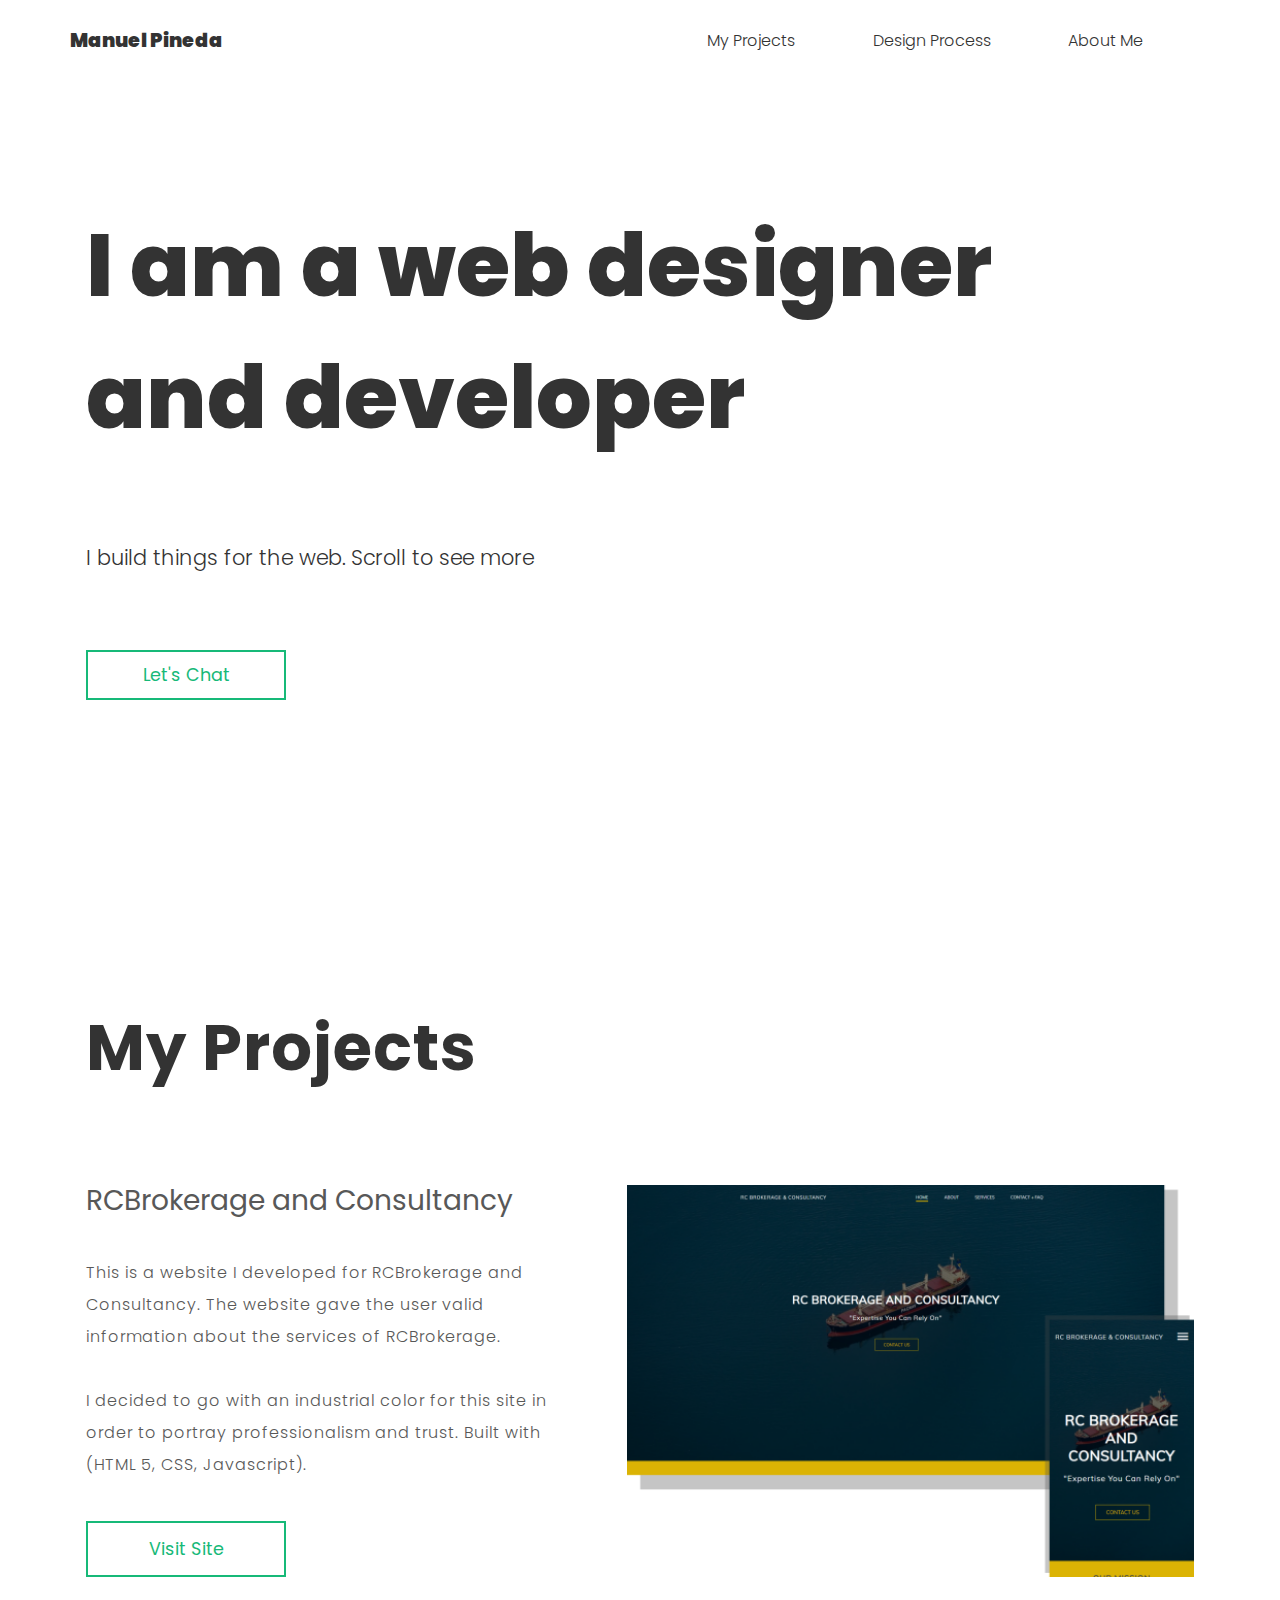
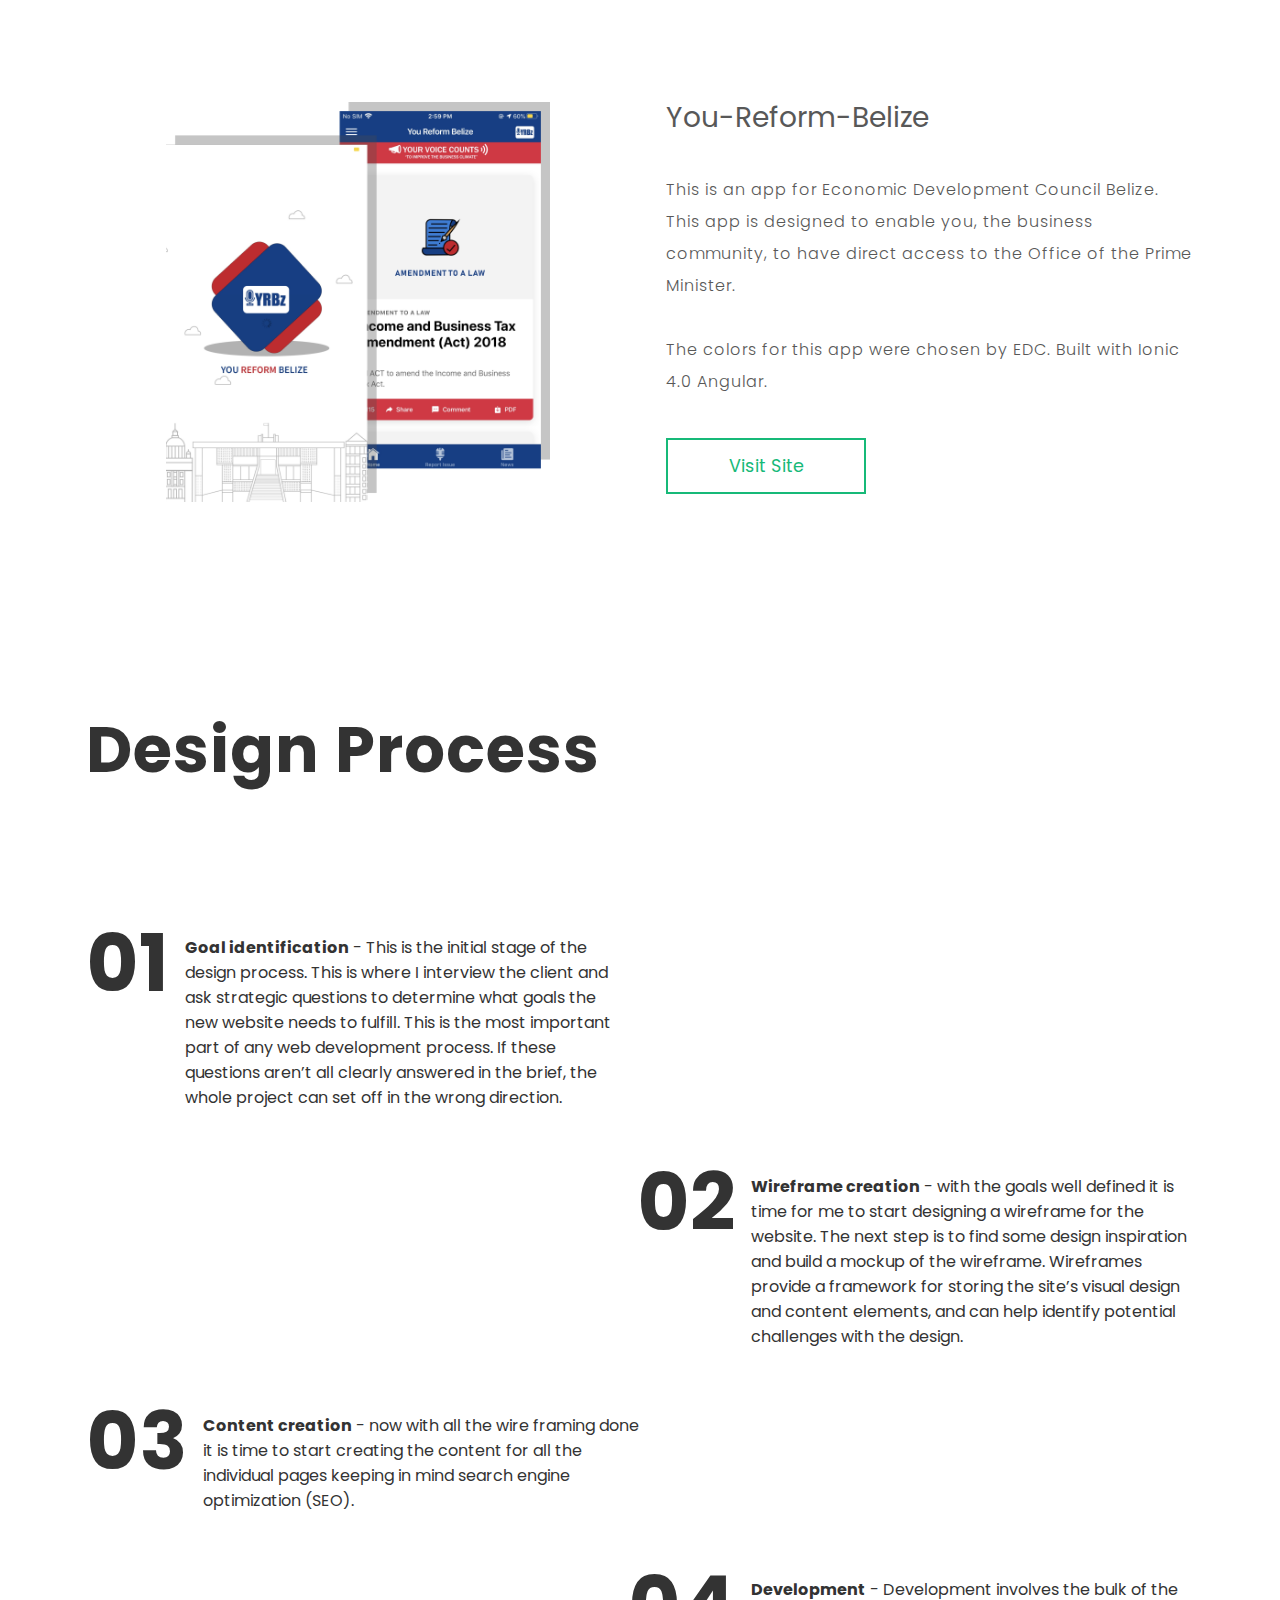
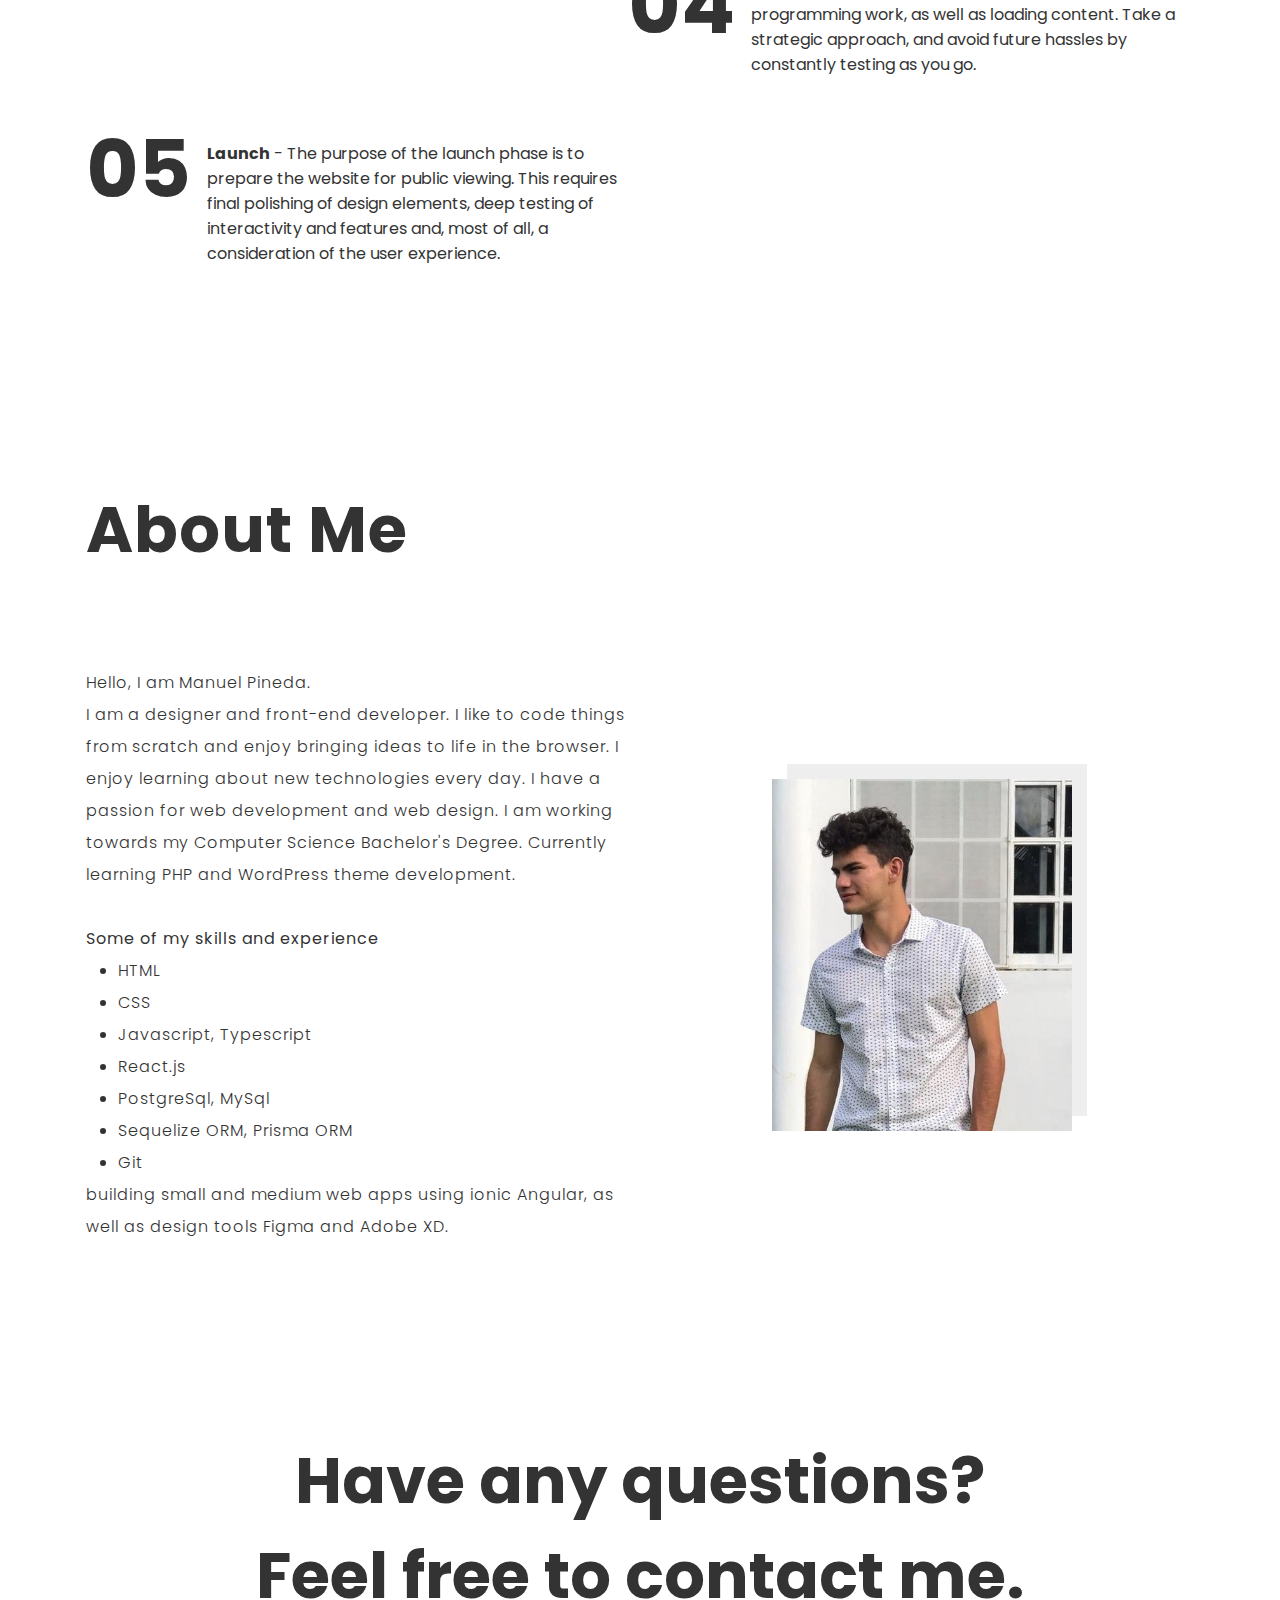
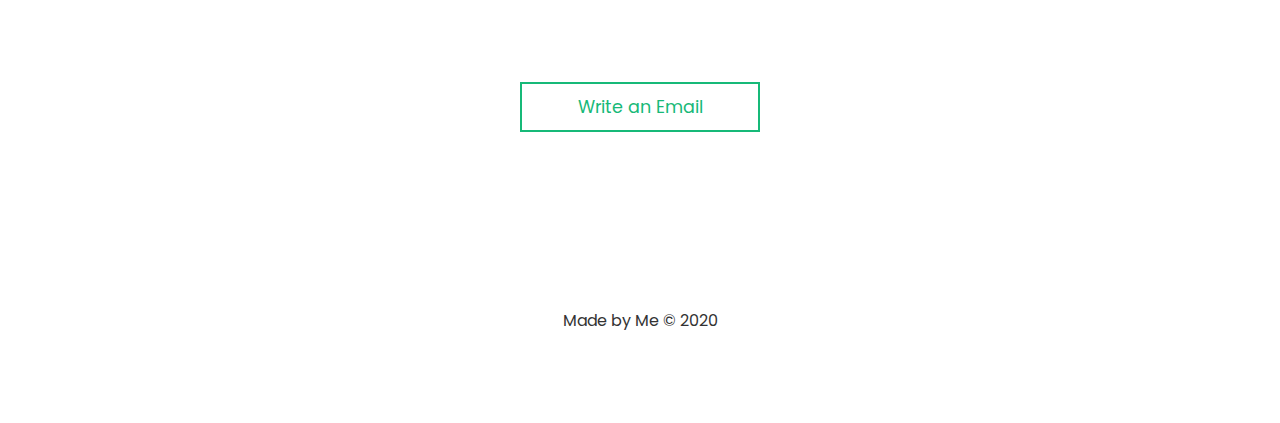
<file: index.html>
<!DOCTYPE html>
<html lang="en">
<head>
    <meta charset="UTF-8">
    <meta name="viewport" content="width=device-width, initial-scale=1.0">
    <meta http-equiv="X-UA-Compatible" content="ie=edge">

    <link rel="icon" href="img/favicon.ico" type="image/x-icon"/>
    <link rel="stylesheet" href="https://cdnjs.cloudflare.com/ajax/libs/font-awesome/5.13.0/css/all.min.css"
          integrity="sha256-h20CPZ0QyXlBuAw7A+KluUYx/3pK+c7lYEpqLTlxjYQ=" crossorigin="anonymous"/>

    <link rel="stylesheet" href="css/style.css">

    <title>Manuel Pineda</title>
</head>
<body>

<div class="nav">
    <nav>
        <div class="logo">
            <a id="logotxt" href="#home">Manuel Pineda</a>
        </div>

        <div class="hamburger">
            <div class="line1"></div>
            <div class="line2"></div>
            <div class="line3"></div>
        </div>

        <ul class="nav-links">
            <li><a href="#works" class="nav-link">My Projects</a></li>
            <li><a href="#design" class="nav-link">Design Process</a></li>
            <li><a href="#about" class="nav-link">About Me</a></li>
        </ul>

    </nav>
</div>

<div id="home" class="hero-container">

    <!--    Your vision, my ambition, our design.-->

    <div class="hero">
        <h1>I am a web designer<br> and developer</h1>
        <h4>I build things for the web. Scroll to see more</h4>
        <!--Your idea, my passion, our design-->
        <a class="btn" href="mailto:manuelhpineda2000@gmail.com?subject=Hey" target="_blank" rel="noopener noreferrer">
            Let's Chat
        </a>
    </div>
</div>

<section id="works">
    <div class="container">
        <div class="title-ctn">
            <h1>My Projects</h1>
        </div>
        <div class="two-grid prj-margin">
            <div class="prj-info">
                <h4>RCBrokerage and Consultancy</h4>
                <p>This is a website I developed for RCBrokerage and Consultancy. The website gave the user valid
                    information about the services of RCBrokerage.<br><br>
                    I decided to go with an industrial color for this site in order to
                    portray professionalism and trust. Built with (HTML 5, CSS, Javascript).
                </p>
                <a href="https://rcbrokerage.bz/" target="_blank" class="btn prj-btn">Visit Site</a>
            </div>
            <div class="prj-picture">
                <img src="img/rc.png" alt="picture">
            </div>
        </div>

        <div class="two-grid">
            <div class="prj-picture pic-reverse">
                <img src="img/yrbz.png" alt="picture">
            </div>
            <div class="prj-info info-reverse">
                <h4>You-Reform-Belize</h4>
                <p>This is an app for Economic Development Council Belize. This app is designed to enable you, the
                    business community, to have direct access to the Office of the Prime Minister. <br><br>
                    The colors for this app were chosen by EDC. Built with Ionic 4.0 Angular.
                </p>
                <!--                The audience for RCBrokerage is the general populace and business owners trying to import good to-->
                <!--                the country through the borders.-->
                <a href="https://apps.apple.com/gb/app/you-reform-belize/id1500947379" target="_blank"
                   class="btn prj-btn">Visit
                    Site</a>
            </div>
        </div>
    </div>
</section>

<section id="design">
    <div class="container">
        <div class="title-ctn">
            <h1>Design Process</h1>
        </div>
        <div class="design-process-ctn">
            <div class="step">
                <h1>01</h1>
                <p><strong>Goal identification</strong> - This is the initial stage of the design process. This is where I interview the
                    client and ask strategic questions to determine what goals the new website needs to fulfill. This is
                    the most important part of any web development process. If these questions aren’t all clearly
                    answered in the brief, the whole project can set off in the wrong direction.
                </p>
            </div>
            <div class="step step-right">
                <h1>02</h1>
                <p><strong>Wireframe creation</strong> - with the goals well defined it is time for me to start designing a wireframe for
                    the website. The next step is to find some design inspiration and build a mockup of the wireframe.
                    Wireframes provide a framework for storing the site’s visual design and content elements, and can
                    help identify potential challenges with the design.
                </p>
            </div>
            <div class="step">
                <h1>03</h1>
                <p><strong>Content creation</strong> - now with all the wire framing done it is time to start creating the content for all
                    the individual pages keeping in mind search engine optimization (SEO).</p>
            </div>
            <div class="step step-right">
                <h1>04</h1>
                <p><strong>Development</strong> - Development involves the bulk of the programming work, as well as loading content.
                    Take a strategic approach, and avoid future hassles by constantly testing as you go.
                </p>
            </div>
            <div class="step">
                <h1>05</h1>
                <p><strong>Launch</strong> - The purpose of the launch phase is to prepare the website for public viewing. This requires
                    final polishing of design elements, deep testing of interactivity and features and, most of all, a
                    consideration of the user experience.
                </p>
            </div>
        </div>
    </div>
</section>

<section id="about">
    <div class="container">
        <div class="title-ctn">
            <h1>About Me</h1>
        </div>
        <div class="two-grid">
            <div class="about-txt">
                <p>
                    Hello, I am Manuel Pineda. <br>
                    I am a designer and front-end developer. I like to code things from scratch and enjoy bringing ideas
                    to life in the browser.
                    I enjoy learning about new technologies every day. I have a passion for web
                    development and web design. I am working towards my Computer Science Bachelor's Degree. Currently
                    learning PHP and WordPress theme development. <br> <br>

                    <strong>Some of my skills and experience</strong><br>
                </p>
                <ul>
                    <li>HTML</li>
                    <li>CSS</li>
                    <li>
                        Javascript, Typescript
                    </li>
                    <li>React.js</li>
                    <li>PostgreSql, MySql</li>
                    <li>Sequelize ORM, Prisma ORM</li>
                    <li>Git</li>
                </ul>
                <p>
                    building small and medium web apps using ionic Angular, as well
                    as design
                    tools Figma and Adobe XD.
                </p>
            </div>
            <div class="about-pic">
                <img src="img/mypic.JPG" alt="picture">
            </div>
        </div>

    </div>
</section>


<!--https://apps.apple.com/gb/app/you-reform-belize/id1500947379-->


<footer>
    <div class="container">
        <div class="footer">
            <div class="footer-txt">
                <h2>Have any questions? Feel free to contact me.</h2>
            </div>
            <a href="mailto:manuelhpineda2000@gmail.com?subject=Hey" target="_blank" rel="noopener noreferrer"
               class="btn footer-btn">Write an Email</a>
            <div class="social-media">
                <a href="https://github.com/manuelhpineda" target="_blank">
                    <i class="fab fa-github"></i>
                </a>
                <a href="https://www.instagram.com/manuel.h.pineda/" target="_blank">
                    <i class="fab fa-instagram"></i>
                </a>
                <a href="https://www.linkedin.com/in/manuel-pineda-7504621a1/" target="_blank">
                    <i class="fab fa-linkedin"></i>
                </a>
                <a href="https://twitter.com/ManuelP73918338" target="_blank">
                    <i class="fab fa-twitter"></i>
                </a>
            </div>
            <div class="copyright">
                <p>Made by Me &copy; 2020</p>
            </div>
        </div>
    </div>
</footer>

<script rel="script" src="js/main.js"></script>

</body>
</html>
</file>
<file: css/style.css>
@import url('https://fonts.googleapis.com/css2?family=Poppins:wght@300;400;500;600;700;800&display=swap');

* {
    margin: 0;
    padding: 0;
    box-sizing: border-box;
    scroll-behavior: smooth;
}

body {
    background-color: #fff;
    font-family: 'Poppins', sans-serif;
    color: #333333;
}

a {
    text-decoration: none;
}

section {
    padding: 100px 0;
}

.container {
    width: 1140px;
    padding: 0 16px;
    margin: 0 auto;
}

.nav {
    width: 100%;
    height: 80px;
    position: fixed;
    align-items: center;
    transition: all 0.4s ease-in-out;
    background-color: white;
    box-shadow: none;
    z-index: 1000;
}

.nav-up {
    box-shadow: 0 2px 10px rgba(101, 101, 101, 0.1);
}

nav {
    max-width: 1140px;
    height: 100%;
    display: flex;
    margin: 0 auto;
}

.logo {
    display: flex;
    justify-content: center;
    align-items: center;
    height: 100%;
}

.logo a{
    color: #333333;
    font-weight: 900;
    font-size: 1.2rem;
}

.nav-links {
    display: flex;
    list-style: none;
    width: 50%;
    height: 100%;
    justify-content: space-evenly;
    align-items: center;
    margin-left: auto;
}

.nav-links li {
    height: 100%;
    text-align: center;
    display: flex;
    align-items: center;
}

.nav-link {
    padding: 10px 10px;
    /*color: #919bb0;*/
    color: #333333;
    text-decoration: none;
    font-size: 16px;
    font-weight: 300;
}

.nav-link:hover {
    color: #000000;
}

.hero-container {
    width: 100%;
    height: 100vh;
    display: flex;
    align-items: center;
}

.hero {
    margin: auto;
    width: 1140px;
    height: 500px;
    padding: 0 16px;
    display: flex;
    justify-content: space-between;
    flex-direction: column;
    /*align-items: center;*/
    /*text-align: center;*/
}

.hero h1 {
    font-size: 5.5rem;
    font-weight: 800;
}

.hero h4 {
    font-size: 1.3rem;
    font-weight: 300;
}

.btn {
    color: #17B978;
    font-size: 1.1rem;
    text-align: center;
    padding: 10px 0;
    width: 200px;
    border: 2px solid #17B978;
    transition: all 0.5s linear;
    position: relative;
}

.btn:hover {
    color: #fff;
}

.btn::before {
    content: '';
    position: absolute;
    left: 0;
    top: 0;
    width: 100%;
    height: 100%;
    background: #17B978;
    z-index: -1;
    transition: all 0.4s;
    transform-origin: 0 0;
    transition-timing-function: cubic-bezier(.66, .17, .77, .56);
    transform: scaleY(0);
}

.btn:hover::before {
    transform: scaleY(1);
}


.title-ctn {
    width: 100%;
}

.title-ctn h1 {
    font-size: 4rem;
    margin-bottom: 90px;
    letter-spacing: 1px;
}

.two-grid {
    width: 100%;
    display: grid;
    grid-template-columns: repeat(2, 1fr);
    grid-gap: 20px;
}

.about-txt {
    grid-column: 1;
    font-weight: 300;
    letter-spacing: 1px;
    line-height: 2rem;
}

.about-txt ul {
    margin-left: 32px
}

.about-pic {
    grid-column: 2;
    display: flex;
    align-self: center;
}

.about-pic img {
    width: 300px;
    height: auto;
    margin: auto;
    box-shadow: 15px -15px 0 rgba(88, 88, 88, 0.1);
}


.design-process-ctn {
    width: 100%;
}

.step {
    width: 100%;
    display: flex;
    padding: 16px 0;
}

.step h1 {
    font-size: 5rem;
    padding-right: 1rem;
}

.step p {
    padding-top: 2rem;
    width: 40%;
}

.step-right {
    justify-content: flex-end;
}

@media screen and (max-width: 768px){

    .step {
        flex-direction: column;
    }

    .step h1 {
        font-size: 4rem;
    }

    .step p {
        width: 100%;
        padding-top: 1rem;
    }
}

.prj-info {
    grid-column: 1;
    padding-right: 16px;
    display: flex;
    flex-direction: column;
    line-height: 2rem;
}

.prj-info h4 {
    color: #585858;
    font-size: 28px;
    font-weight: 400;
    padding-bottom: 40px;
}

.prj-info p {
    color: #585858;
    letter-spacing: 1px;
    margin-bottom: 40px;
    font-weight: 300;
}

.prj-btn {
    padding: 10px 40px;
}

.prj-picture {
    grid-column: 2;
    height: auto;
    display: flex;
    justify-content: center;
}

.prj-picture img {
    max-height: 400px;
}

.info-reverse {
    grid-column: 2;
    padding-left: 16px;
    padding-right: 0;
}

.pic-reverse {
    grid-column: 1;
}

.prj-margin {
    margin-bottom: 125px;
}


footer {
    padding: 90px 0;
}

.footer {
    text-align: center;
    height: 500px;
    display: flex;
    flex-direction: column;
    justify-content: space-between;
}

.footer-txt {
    width: 70%;
    margin: 0 auto;
}

.footer-txt h2 {
    font-size: 4rem;
}

.social-media {
    width: 40%;
    font-size: 34px;
    display: flex;
    justify-content: space-around;
    align-items: center;
    margin: auto;
}

.social-media a {
    color: #585858;
    transition: color 0.3s ease;
}

.social-media a:hover {
    color: #882AEC;
}

.footer-btn {
    margin: auto;
    width: 240px;
}

/*nav media queries*/
@media screen and (max-width: 1024px) {

    .nav {
        height: 60px;
    }

    nav {
        position: relative;
    }

    .nav-container {
        height: 50px;
    }

    .logo {
        padding-left: 16px;
    }

    .hamburger {
        position: absolute;
        cursor: pointer;
        right: 5%;
        top: 50%;
        transform: translate(-5%, -50%);
        z-index: 1001;
    }

    .hamburger div {
        width: 30px;
        height: 3px;
        background-color: #333333;
        margin: 5px;
        transition: all 0.3s ease-in-out;
    }

    .toggle .line1 {
        transform: rotate(-45deg) translate(-5px, 6px);
    }

    .toggle .line2 {
        opacity: 0;
    }

    .toggle .line3 {
        transform: rotate(45deg) translate(-5px, -6px);
    }

    .nav-links {
        position: fixed;
        background-color: rgb(240, 240, 240);
        height: 100vh;
        width: 100%;
        padding: 15vh 0;
        flex-direction: column;

        clip-path: circle(0 at 89% 5vh);
        -webkit-clip-path: circle(0 at 89% 5vh);
        transition: all 0.7s ease-in-out;
        pointer-events: none;
    }

    .nav-links.open {
        clip-path: circle(150vh at 100% 0);
        -webkit-clip-path: circle(150vh at 100% 0);
        pointer-events: all;
        margin: auto;
    }

    .nav-links li {
        opacity: 0;
    }

    .about-txt ul {
        margin-left: 32px
    }

}

@keyframes navLinkFade {
    from {
        opacity: 0;
        transform: translateX(50px);
    }
    to {
        opacity: 1;
        transform: translateX(0);
    }

}

/*other media queries*/
@media screen and (max-width: 1024px) {
    section {
        padding: 40px 0;
    }

    .container {
        width: 100%;
        padding: 0 20px;
    }

    .hero-container {
        padding: 0 20px;
    }

    .hero {
        width: 100%;
        height: 60%;
    }
}

@media screen and (max-width: 768px) {
    section {
        padding: 40px 0;
    }

    .container {
        width: 100%;
        padding: 0 16px;
    }

    .hero-container {
        padding: 0 16px;
    }

    .hero {
        width: 100%;
        height: auto;
        padding: 0;
    }

    .hero h1 {
        font-size: 2.8rem;
        margin-bottom: 32px;
    }

    .hero h4 {
        font-size: 1rem;
        margin-bottom: 32px;
    }

    .hero a {
        font-size: 1rem;
        padding: 8px 0;
        width: 125px;
    }

    .title-ctn h1 {
        font-size: 2rem;
        margin-bottom: 60px;
        letter-spacing: 1px;
    }

    .two-grid {
        width: 100%;
        display: grid;
        grid-template-columns: 100%;
        grid-template-rows: auto auto;
    }

    /*This is for the about section*/
    .about-pic {
        grid-column: 1;
    }

    .about-pic img {
        margin-top: 16px;
        width: 300px;
    }

    /*THis is for the projects*/
    .prj-info {
        grid-column: 1;
    }

    .prj-info h4 {
        font-size: 1.2rem;
        padding-bottom: 10px;
    }

    .prj-picture {
        grid-column: 1;
        width: 100%;
        height: auto;
        margin-top: 20px;
    }

    .prj-picture img {
        width: 100%;
        height: auto;
    }

    .info-reverse {
        grid-row: 1;
        padding-left: 0;
        padding-right: 16px;
    }

    .pic-reverse {
        grid-row: 2;
    }

    footer {
        padding: 40px 0;
    }

    .footer {
        height: 400px;
    }

    .footer-txt {
        width: 100%;
    }

    .footer-txt h2 {
        font-size: 2rem;
    }

    .social-media {
        width: 100%;
        font-size: 2rem;
    }
}
</file>
